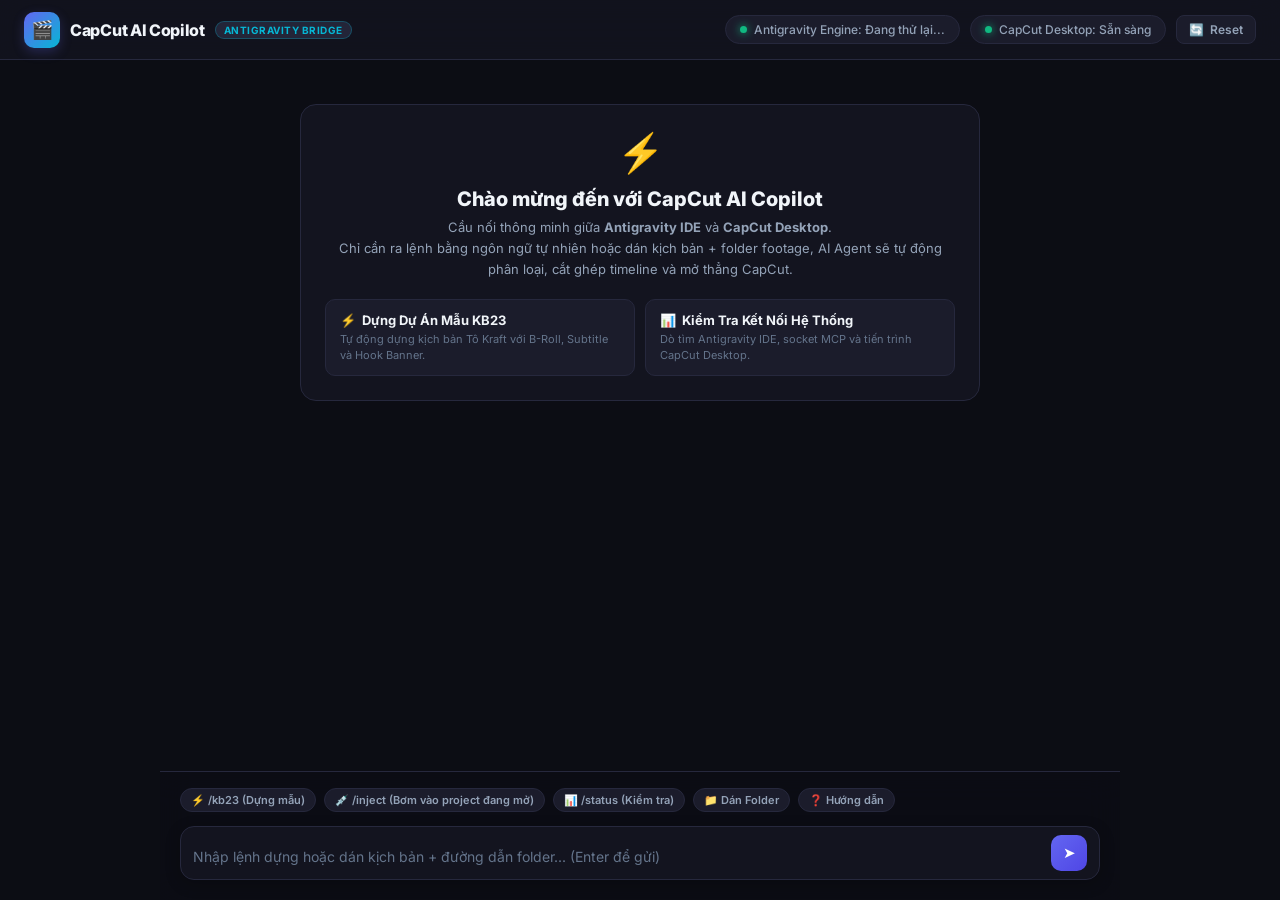
<file: copilot/index.html>
<!DOCTYPE html>
<html lang="vi">
<head>
<meta charset="UTF-8">
<meta name="viewport" content="width=device-width,initial-scale=1">
<title>CapCut AI Copilot - Antigravity Agent Command Center</title>
<link href="https://fonts.googleapis.com/css2?family=Inter:wght@400;500;600;700;800&family=JetBrains+Mono:wght@400;500;600&display=swap" rel="stylesheet">
<style>
*{margin:0;padding:0;box-sizing:border-box}
:root{
  --bg:#0c0d14;--surface:#13141f;--surface-2:#1b1c2b;--surface-3:#232538;
  --border:#26283d;--border-focus:#6366f1;
  --accent:#6366f1;--accent-glow:rgba(99,102,241,0.25);
  --cyan:#06b6d4;--green:#10b981;--red:#ef4444;--orange:#f97316;--gold:#f59e0b;
  --text:#f1f5f9;--text-dim:#94a3b8;--text-muted:#64748b;
  --font:'Inter',-apple-system,BlinkMacSystemFont,sans-serif;
  --mono:'JetBrains Mono',monospace;
}
body{
  background:var(--bg);color:var(--text);font-family:var(--font);
  height:100vh;display:flex;flex-direction:column;overflow:hidden;
}

/* ── HEADER ── */
header{
  height:60px;background:rgba(19,20,31,0.85);backdrop-filter:blur(16px);
  border-bottom:1px solid var(--border);display:flex;align-items:center;
  padding:0 24px;gap:16px;flex-shrink:0;z-index:50;
}
.brand{display:flex;align-items:center;gap:10px}
.brand-icon{
  width:36px;height:36px;border-radius:10px;
  background:linear-gradient(135deg,var(--accent),var(--cyan));
  display:flex;align-items:center;justify-content:center;font-size:18px;
  box-shadow:0 4px 12px var(--accent-glow);
}
.brand-name{font-size:16px;font-weight:800;letter-spacing:-0.3px}
.brand-badge{
  font-size:10px;font-weight:700;background:var(--surface-3);
  color:var(--cyan);border:1px solid rgba(6,182,212,0.3);
  padding:2px 8px;border-radius:20px;letter-spacing:0.5px;
}
.header-spacer{flex:1}

.status-bar{display:flex;align-items:center;gap:10px}
.status-pill{
  display:flex;align-items:center;gap:7px;
  background:var(--surface-2);border:1px solid var(--border);
  padding:6px 14px;border-radius:20px;font-size:12px;font-weight:500;color:var(--text-dim);
}
.dot{width:7px;height:7px;border-radius:50%;background:var(--green);box-shadow:0 0 8px var(--green)}
.dot.pulse{animation:pulse 2s infinite}
@keyframes pulse{0%,100%{opacity:1;transform:scale(1)}50%{opacity:0.4;transform:scale(0.85)}}

.btn-header{
  background:var(--surface-2);border:1px solid var(--border);color:var(--text-dim);
  padding:6px 12px;border-radius:8px;font-size:12px;cursor:pointer;
  display:flex;align-items:center;gap:6px;transition:.15s;font-family:var(--font);font-weight:600;
}
.btn-header:hover{background:var(--surface-3);color:var(--text);border-color:var(--text-muted)}

/* ── CHAT CONTAINER ── */
.chat-shell{
  flex:1;display:flex;flex-direction:column;max-width:960px;width:100%;
  margin:0 auto;min-height:0;position:relative;
}
.chat-messages{
  flex:1;overflow-y:auto;padding:24px 20px;display:flex;flex-direction:column;gap:20px;
}
.chat-messages::-webkit-scrollbar{width:6px}
.chat-messages::-webkit-scrollbar-thumb{background:var(--surface-3);border-radius:6px}

/* Message styling */
.msg{display:flex;gap:14px;max-width:88%;animation:fadeIn 0.25s ease-out}
@keyframes fadeIn{from{opacity:0;transform:translateY(6px)}to{opacity:1;transform:translateY(0)}}
.msg.user{align-self:flex-end;flex-direction:row-reverse}
.msg.assistant{align-self:flex-start}

.avatar{
  width:34px;height:34px;border-radius:50%;flex-shrink:0;
  display:flex;align-items:center;justify-content:center;font-size:15px;
}
.msg.user .avatar{background:linear-gradient(135deg,var(--accent),#4f46e5);color:#fff}
.msg.assistant .avatar{background:var(--surface-2);border:1px solid var(--border);color:var(--cyan)}

.bubble{
  background:var(--surface);border:1px solid var(--border);
  padding:14px 18px;border-radius:16px;font-size:14px;line-height:1.6;
}
.msg.user .bubble{
  background:linear-gradient(135deg,#312e81,#1e1b4b);
  border-color:rgba(99,102,241,0.4);border-bottom-right-radius:4px;
}
.msg.assistant .bubble{
  border-bottom-left-radius:4px;background:var(--surface);
}

/* Agent Thinking & Steps box */
.agent-steps-card{
  background:rgba(12,13,20,0.6);border:1px solid var(--border);
  border-radius:10px;padding:12px;margin:12px 0;display:flex;flex-direction:column;gap:8px;
}
.steps-title{
  font-size:11px;font-weight:700;text-transform:uppercase;
  color:var(--cyan);letter-spacing:0.8px;display:flex;align-items:center;gap:6px;
}
.step-item{
  display:flex;align-items:flex-start;gap:8px;font-size:12px;color:var(--text-dim);
}
.step-icon{font-size:12px;margin-top:1px}
.step-title{font-weight:600;color:var(--text)}
.step-detail{font-size:11px;color:var(--text-muted);margin-left:4px;font-family:var(--mono)}

/* Markdown styles in chat */
.bubble p{margin-bottom:8px}
.bubble p:last-child{margin-bottom:0}
.bubble pre{
  background:#090a10;border:1px solid var(--border);
  padding:10px 12px;border-radius:8px;font-family:var(--mono);font-size:12px;
  overflow-x:auto;margin:8px 0;color:#e2e8f0;
}
.bubble code{
  background:rgba(255,255,255,0.08);padding:2px 5px;border-radius:4px;
  font-family:var(--mono);font-size:12px;
}
.bubble ul{padding-left:18px;margin:8px 0}
.bubble li{margin-bottom:4px}

/* Welcome Card */
.welcome-card{
  background:var(--surface);border:1px solid var(--border);
  border-radius:16px;padding:24px;text-align:center;max-width:680px;margin:20px auto;
}
.welcome-icon{font-size:38px;margin-bottom:12px}
.welcome-title{font-size:20px;font-weight:800;margin-bottom:6px}
.welcome-desc{font-size:13px;color:var(--text-dim);line-height:1.6;margin-bottom:20px}

.prompt-suggestions{display:grid;grid-template-columns:1fr 1fr;gap:10px;text-align:left}
.prompt-btn{
  background:var(--surface-2);border:1px solid var(--border);
  padding:12px 14px;border-radius:10px;cursor:pointer;transition:.15s;
  display:flex;flex-direction:column;gap:4px;
}
.prompt-btn:hover{background:var(--surface-3);border-color:var(--accent)}
.prompt-btn-title{font-size:13px;font-weight:700;color:var(--text);display:flex;align-items:center;gap:6px}
.prompt-btn-desc{font-size:11px;color:var(--text-muted);line-height:1.4}

/* ── INPUT COMMAND BAR ── */
.chat-footer{
  padding:16px 20px 20px;border-top:1px solid var(--border);
  background:rgba(12,13,20,0.85);backdrop-filter:blur(16px);
}
.quick-pills{display:flex;gap:8px;margin-bottom:10px;overflow-x:auto;padding-bottom:4px}
.quick-pill{
  background:var(--surface-2);border:1px solid var(--border);
  padding:4px 10px;border-radius:20px;font-size:11px;font-weight:600;
  color:var(--text-dim);cursor:pointer;white-space:nowrap;transition:.15s;
}
.quick-pill:hover{background:var(--surface-3);color:var(--accent);border-color:var(--accent)}

.input-box{
  background:var(--surface);border:1px solid var(--border);
  border-radius:14px;padding:8px 12px;display:flex;align-items:flex-end;gap:10px;
  transition:.2s;box-shadow:0 4px 16px rgba(0,0,0,0.2);
}
.input-box:focus-within{border-color:var(--accent);box-shadow:0 0 0 2px var(--accent-glow)}
.input-textarea{
  flex:1;background:transparent;border:none;color:var(--text);
  font-family:var(--font);font-size:14px;resize:none;max-height:140px;min-height:24px;
  line-height:1.5;padding:4px 0;outline:none;
}
.input-textarea::placeholder{color:var(--text-muted)}

.input-actions{display:flex;align-items:center;gap:6px}
.btn-input{
  width:36px;height:36px;border-radius:10px;border:none;cursor:pointer;
  display:flex;align-items:center;justify-content:center;font-size:15px;
  transition:.15s;background:var(--surface-2);color:var(--text-dim);
}
.btn-input:hover{background:var(--surface-3);color:var(--text)}
.btn-send{
  background:linear-gradient(135deg,var(--accent),#4f46e5);color:#fff;
}
.btn-send:hover{filter:brightness(1.15);transform:scale(1.04)}
.btn-send:disabled{opacity:0.4;cursor:not-allowed;transform:none}
</style>
</head>
<body>

<header>
  <div class="brand">
    <div class="brand-icon">🎬</div>
    <div>
      <div class="brand-name">CapCut AI Copilot</div>
    </div>
    <span class="brand-badge">ANTIGRAVITY BRIDGE</span>
  </div>

  <div class="header-spacer"></div>

  <div class="status-bar">
    <div class="status-pill" id="pillAntigravity" title="Thuật toán tự động thăm dò Antigravity IDE">
      <span class="dot pulse" id="dotAntigravity"></span>
      <span id="textAntigravity">Antigravity IDE: Đang dò...</span>
    </div>
    <div class="status-pill" id="pillCapcut" title="Trạng thái CapCut Desktop trên máy">
      <span class="dot" id="dotCapcut"></span>
      <span id="textCapcut">CapCut Desktop: Sẵn sàng</span>
    </div>
    <button class="btn-header" onclick="resetChat()" title="Làm mới cuộc trò chuyện">
      <span>🔄</span> Reset
    </button>
  </div>
</header>

<div class="chat-shell">
  <div class="chat-messages" id="chatMessages">
    <!-- Welcome Card -->
    <div class="welcome-card" id="welcomeCard">
      <div class="welcome-icon">⚡</div>
      <h1 class="welcome-title">Chào mừng đến với CapCut AI Copilot</h1>
      <p class="welcome-desc">
        Cầu nối thông minh giữa <strong>Antigravity IDE</strong> và <strong>CapCut Desktop</strong>.<br>
        Chỉ cần ra lệnh bằng ngôn ngữ tự nhiên hoặc dán kịch bản + folder footage, AI Agent sẽ tự động phân loại, cắt ghép timeline và mở thẳng CapCut.
      </p>

      <div class="prompt-suggestions">
        <div class="prompt-btn" onclick="sendQuickPrompt('Dựng video dự án mẫu KB23 (Bao bì sắc màu - Tô Kraft)')">
          <div class="prompt-btn-title"><span>⚡</span> Dựng Dự Án Mẫu KB23</div>
          <div class="prompt-btn-desc">Tự động dựng kịch bản Tô Kraft với B-Roll, Subtitle và Hook Banner.</div>
        </div>
        <div class="prompt-btn" onclick="sendQuickPrompt('/status')">
          <div class="prompt-btn-title"><span>📊</span> Kiểm Tra Kết Nối Hệ Thống</div>
          <div class="prompt-btn-desc">Dò tìm Antigravity IDE, socket MCP và tiến trình CapCut Desktop.</div>
        </div>
      </div>
    </div>
  </div>

  <div class="chat-footer">
    <div class="quick-pills">
      <div class="quick-pill" onclick="sendQuickPrompt('/kb23')">⚡ /kb23 (Dựng mẫu)</div>
      <div class="quick-pill" onclick="sendQuickPrompt('/inject')">💉 /inject (Bơm vào project đang mở)</div>
      <div class="quick-pill" onclick="sendQuickPrompt('/status')">📊 /status (Kiểm tra)</div>
      <div class="quick-pill" onclick="pasteFolderPrompt()">📁 Dán Folder</div>
      <div class="quick-pill" onclick="sendQuickPrompt('Hướng dẫn cách ra lệnh dựng video')">❓ Hướng dẫn</div>
    </div>

    <div class="input-box">
      <textarea class="input-textarea" id="chatInput" rows="1" placeholder="Nhập lệnh dựng hoặc dán kịch bản + đường dẫn folder... (Enter để gửi)" onkeydown="onInputKey(event)"></textarea>
      <div class="input-actions">
        <button class="btn-input btn-send" id="btnSend" onclick="handleSend()" title="Gửi lệnh (Enter)">
          ➤
        </button>
      </div>
    </div>
  </div>
</div>

<script>
const API = 'http://localhost:7799';
let isProcessing = false;

// ── PROBE ANTIGRAVITY & CAPCUT STATUS ──────────────────────────────────────
async function probeSystem() {
  try {
    const res = await fetch(`${API}/api/agent/status`);
    if (!res.ok) throw new Error('Status failed');
    const data = await res.json();

    const ag = data.antigravity;
    const cc = data.capcut;

    const dotAg = document.getElementById('dotAntigravity');
    const textAg = document.getElementById('textAntigravity');
    if (ag.connected) {
      dotAg.style.background = '#10b981';
      dotAg.style.boxShadow = '0 0 8px #10b981';
      textAg.textContent = `Antigravity IDE: Đã kết nối (${ag.latency_ms}ms)`;
    } else {
      dotAg.style.background = '#ef4444';
      textAg.textContent = 'Antigravity IDE: Mất kết nối';
    }

    const dotCc = document.getElementById('dotCapcut');
    const textCc = document.getElementById('textCapcut');
    if (cc.running) {
      dotCc.style.background = '#06b6d4';
      textCc.textContent = 'CapCut Desktop: Đang mở';
    } else if (cc.installed) {
      dotCc.style.background = '#10b981';
      textCc.textContent = 'CapCut Desktop: Sẵn sàng';
    } else {
      dotCc.style.background = '#f59e0b';
      textCc.textContent = 'CapCut Desktop: Chưa phát hiện';
    }
  } catch (e) {
    document.getElementById('textAntigravity').textContent = 'Antigravity Engine: Đang thử lại...';
  }
}
setInterval(probeSystem, 4000);
probeSystem();

// ── AUTO-RESIZE TEXTAREA ───────────────────────────────────────────────────
const chatInput = document.getElementById('chatInput');
chatInput.addEventListener('input', () => {
  chatInput.style.height = 'auto';
  chatInput.style.height = Math.min(chatInput.scrollHeight, 140) + 'px';
});

function onInputKey(e) {
  if (e.key === 'Enter' && !e.shiftKey) {
    e.preventDefault();
    handleSend();
  }
}

function pasteFolderPrompt() {
  chatInput.value = 'Dựng video cho folder: E:\\SOURCE_KHACH_BAOBISACMAU\\Nhiều Dòng Ly\nKịch bản:\n';
  chatInput.focus();
}

function sendQuickPrompt(txt) {
  chatInput.value = txt;
  handleSend();
}

function resetChat() {
  document.getElementById('chatMessages').innerHTML = '';
  document.getElementById('chatMessages').appendChild(document.getElementById('welcomeCard'));
}

// ── SEND CHAT MESSAGE ──────────────────────────────────────────────────────
async function handleSend() {
  const msg = chatInput.value.trim();
  if (!msg || isProcessing) return;

  chatInput.value = '';
  chatInput.style.height = 'auto';
  isProcessing = true;
  document.getElementById('btnSend').disabled = true;

  // Hide welcome card once chat starts
  const wc = document.getElementById('welcomeCard');
  if (wc) wc.style.display = 'none';

  // Render User Message
  appendMessage('user', msg);

  // Render Assistant Message with Loading Thought
  const assistantMsgEl = appendMessage('assistant', `
    <div style="display:flex;align-items:center;gap:8px;color:var(--cyan);font-size:13px">
      <span class="dot pulse"></span>
      <span>Antigravity AI Agent đang phân tích yêu cầu...</span>
    </div>
  `);

  try {
    const res = await fetch(`${API}/api/chat`, {
      method: 'POST',
      headers: {'Content-Type': 'application/json'},
      body: JSON.stringify({ message: msg })
    });
    if (!res.ok) throw new Error((await res.json()).detail || 'Lỗi server');
    const data = await res.json();

    // Render Steps if available
    let stepsHtml = '';
    if (data.steps && data.steps.length > 0) {
      stepsHtml = `
        <div class="agent-steps-card">
          <div class="steps-title">⚡ TIẾN TRÌNH THỰC THI (ANTIGRAVITY ENGINE)</div>
          ${data.steps.map(s => `
            <div class="step-item">
              <span class="step-icon">${s.status === 'done' ? '✅' : (s.status === 'error' ? '❌' : '⏳')}</span>
              <div>
                <span class="step-title">${s.title}</span>
                <span class="step-detail">${s.detail ? '• ' + s.detail : ''}</span>
              </div>
            </div>
          `).join('')}
        </div>
      `;
    }

    // Convert markdown into simple HTML
    const formattedReply = formatMarkdown(data.reply);
    assistantMsgEl.querySelector('.bubble').innerHTML = stepsHtml + formattedReply;
  } catch (err) {
    assistantMsgEl.querySelector('.bubble').innerHTML = `
      <div style="color:var(--red);font-weight:600">❌ Lỗi: ${err.message}</div>
    `;
  } finally {
    isProcessing = false;
    document.getElementById('btnSend').disabled = false;
    chatInput.focus();
  }
}

function appendMessage(role, contentHtml) {
  const container = document.getElementById('chatMessages');
  const msgEl = document.createElement('div');
  msgEl.className = `msg ${role}`;
  msgEl.innerHTML = `
    <div class="avatar">${role === 'user' ? '👤' : '🤖'}</div>
    <div class="bubble">${contentHtml}</div>
  `;
  container.appendChild(msgEl);
  container.scrollTop = container.scrollHeight;
  return msgEl;
}

function formatMarkdown(text) {
  if (!text) return '';
  return text
    .replace(/^### (.*$)/gim, '<h3 style="font-size:15px;margin:8px 0 4px;color:var(--cyan)">$1</h3>')
    .replace(/^## (.*$)/gim, '<h2 style="font-size:16px;margin:10px 0 6px;color:var(--text)">$1</h2>')
    .replace(/\*\*(.*?)\*\*/gim, '<strong>$1</strong>')
    .replace(/\*(.*?)\*/gim, '<em>$1</em>')
    .replace(/```([\s\S]*?)```/gim, '<pre><code>$1</code></pre>')
    .replace(/`([^`]+)`/gim, '<code>$1</code>')
    .replace(/\n/gim, '<br>');
}
</script>
</body>
</html>
</file>
